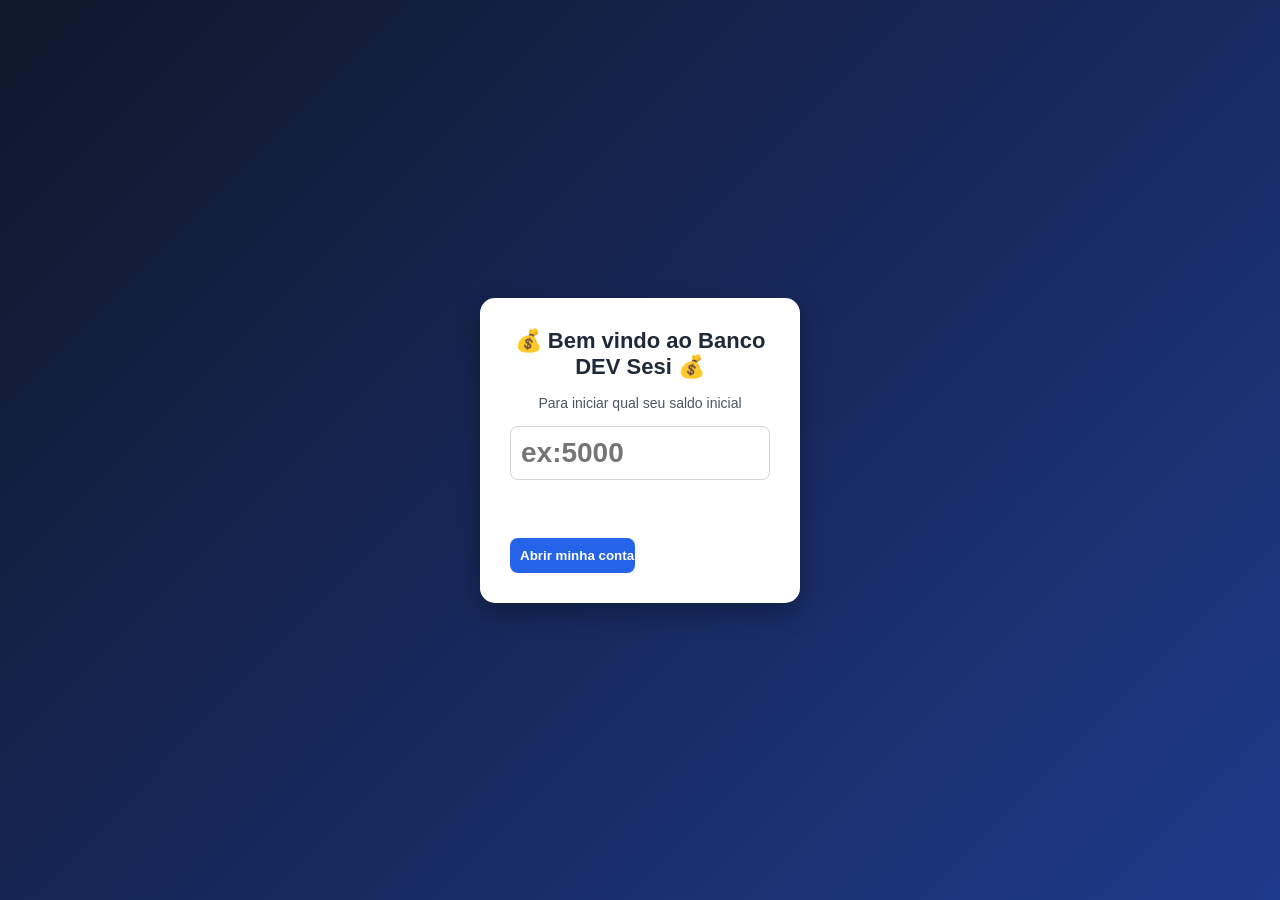
<file: index.html>
<!DOCTYPE html>
<html lang="pt-br">

<head>
    <meta charset="UTF-8">
    <meta name="viewport" content="width=device-width, initial-scale=1.0">
    <link rel="stylesheet" href="estilo.css">
    <title>Banco DEV</title>
</head>

<body>

    <script src="script.js"></script>

    <main>

        <h1>
            &#128176; Bem vindo ao Banco DEV Sesi &#128176;
        </h1>
        <p>Para iniciar qual seu saldo inicial</p>

        <form>

            <input type="number" id="saldo" placeholder="ex:5000">

            <br>

            <input type="button" value="Abrir minha conta" onclick="abrirConta()">

        </form>
    </main>

</body>

</html>
</file>
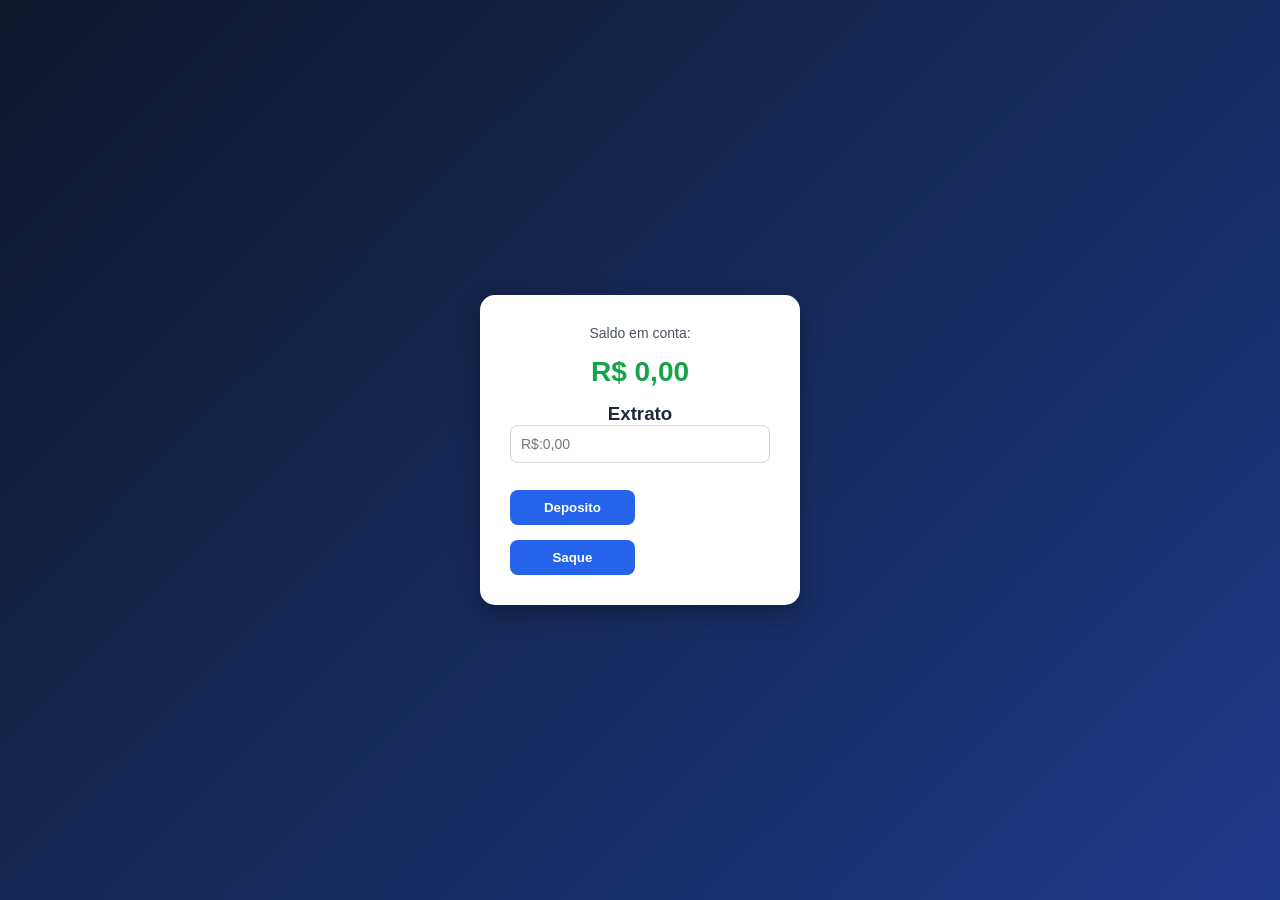
<file: depositoSaque.html>
<!DOCTYPE html>
<html lang="pt-br">

<head>
    <meta charset="UTF-8">
    <meta name="viewport" content="width=device-width, initial-scale=1.0">
    <link rel="stylesheet" href="estilo.css">
    <title>Banco DEV</title>
</head>

<body onload="carregarSaldo(); mostrarExtrato()">
    <script src="script.js"></script>

    <main>

        <p>Saldo em conta:</p>
        <h2></h2>
        <h1 id="saldo"></h1>

        <h3>Extrato</h3>
        <ul id="extrato"></ul>

        <form action="#">

            <input type="number" id="valorAuteracao" placeholder="R$:0,00">

            <input type="button" value="Deposito" onclick="deposito()">

            <input type="button" value="Saque" onclick="saque()">

        </form>
    </main>
</body>

</html>
</file>
<file: estilo.css>
/* Reset básico */
* {
    margin: 0;
    padding: 0;
    box-sizing: border-box;
}

/* Corpo da página */
body {
    font-family: Arial, Helvetica, sans-serif;
    background: linear-gradient(135deg, #0f172a, #1e3a8a);
    color: #fff;
    height: 100vh;
    display: flex;
    align-items: center;
    justify-content: center;
}

/* Container principal */
main {
    background: #ffffff;
    color: #1f2937;
    padding: 30px;
    border-radius: 15px;
    width: 320px;
    text-align: center;
    box-shadow: 0 10px 25px rgba(0, 0, 0, 0.3);
}

/* Título */
h1 {
    margin-bottom: 15px;
    font-size: 22px;
}

/* Texto */
p {
    margin-bottom: 15px;
    font-size: 14px;
    color: #4b5563;
}

/* Input */
input[type="number"] {
    width: 100%;
    padding: 10px;
    margin-bottom: 12px;
    border: 1px solid #d1d5db;
    border-radius: 8px;
    outline: none;
    font-size: 14px;
}

/* Botões */
input[type="button"] {
    width: 100%;
    padding: 10px;
    margin-top: 5px;
    border: none;
    border-radius: 8px;
    background-color: #2563eb;
    color: white;
    font-weight: bold;
    cursor: pointer;
    transition: 0.3s;
}

/* Hover botão */
input[type="button"]:hover {
    background-color: #1e40af;
}

/* Botões lado a lado (segunda página) */
form input[type="button"] {
    width: 48%;
}

/* Ajuste para alinhar os botões */
form {
    display: flex;
    flex-direction: column;
    gap: 10px;
}

/* Saldo destaque */
#saldo {
    font-size: 28px;
    font-weight: bold;
    color: #16a34a;
    margin-bottom: 15px;
}
</file>
